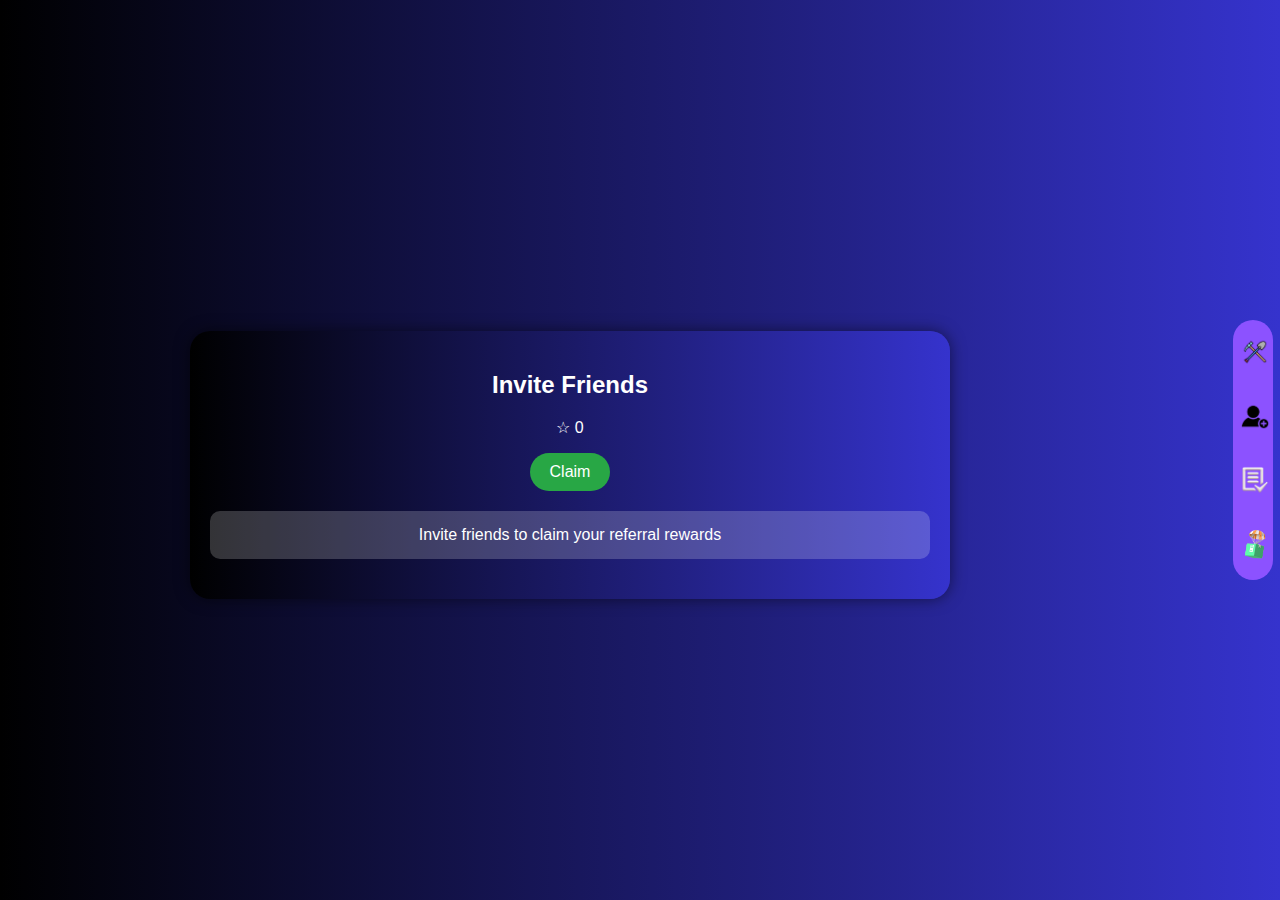
<file: friend.html>
<!DOCTYPE html>
<html lang="en">
<head>
    <meta charset="UTF-8">
    <meta name="viewport" content="width=device-width, initial-scale=1.0">
    <title>Invite Friends</title>
    <link rel="stylesheet" href="friend.css">
    <link rel="stylesheet" href="tap.css">
</head>
<body>
    <div class="main-container">
        <div class="invite-container">
            <div class="invite-header">
                <h2>Invite Friends</h2>
                <p>☆ 0</p>
                <button class="claim-button">Claim</button>
            </div>

            <!-- Transparent box with light color message -->
            <div class="transparent-box">
                <p>Invite friends to claim your referral rewards</p>
            </div>

            <!-- Removed friend list for simplicity -->
            <div class="friends-list">
                <!-- Future implementation can go here -->
            </div>
        </div>

        <!-- Menu section -->
        <div class="menu-container">
            <div class="round-box"></div>
            <div class="menu">
                <a href="index.html"><img src="tap.png" alt="Tap" class="menu-icon"></a>
                <a href="friend.html"><img src="friend.png" alt="Friend" class="menu-icon"></a>
                <a href="task.html"><img src="task.png" alt="Task" class="menu-icon"></a>
                <a href="withdraw.html"><img src="withdraw.png" alt="Withdraw" class="menu-icon"></a>
            </div>
        </div>
    </div>
</body>
</html>
</file>
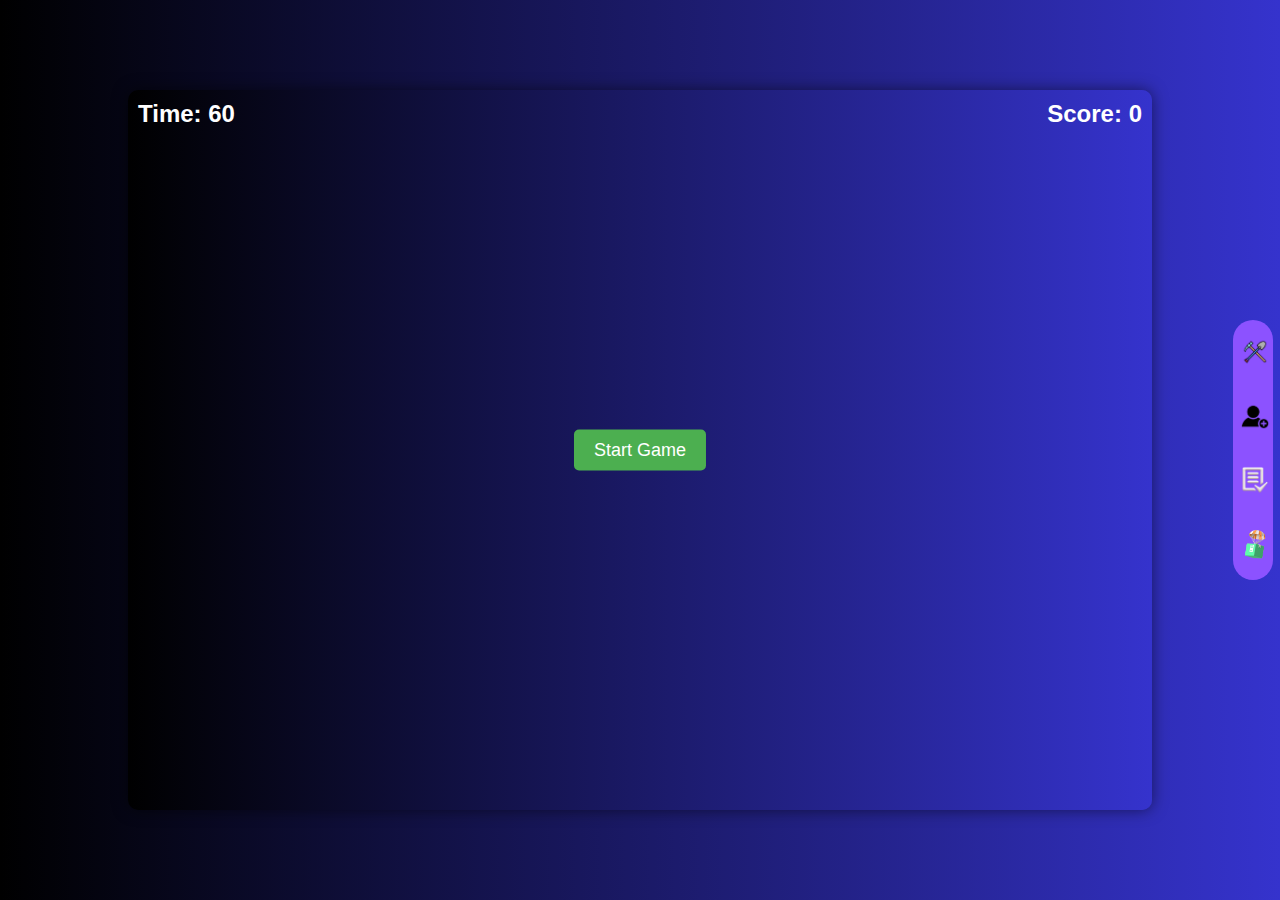
<file: game.html>
<!DOCTYPE html>
<html lang="en">
<head>
    <meta charset="UTF-8">
    <meta name="viewport" content="width=device-width, initial-scale=1.0">
    <title>Challenging Coin Claiming Game</title>
    <link rel="stylesheet" href="game.css">
</head>
<body>
    <div class="game-container">
        <button id="startButton">Start Game</button>
        <div id="timer">Time: 60</div>
        <div class="score-container">
            <p>Score: <span id="score">0</span></p>
        </div>
    </div>
    <div class="menu-container">
        <div class="round-box"></div>
        <div class="menu">
            <a href="index.html"><img src="tap.png" alt="Tap" class="menu-icon"></a>
            <a href="friend.html"><img src="friend.png" alt="Friend" class="menu-icon"></a>
            <a href="task.html"><img src="task.png" alt="Task" class="menu-icon"></a>
            <a href="withdraw.html"><img src="withdraw.png" alt="Withdraw" class="menu-icon"></a>
        </div>
    </div>
</div>

    <script src="game.js"></script>
</body>
</html>
</file>
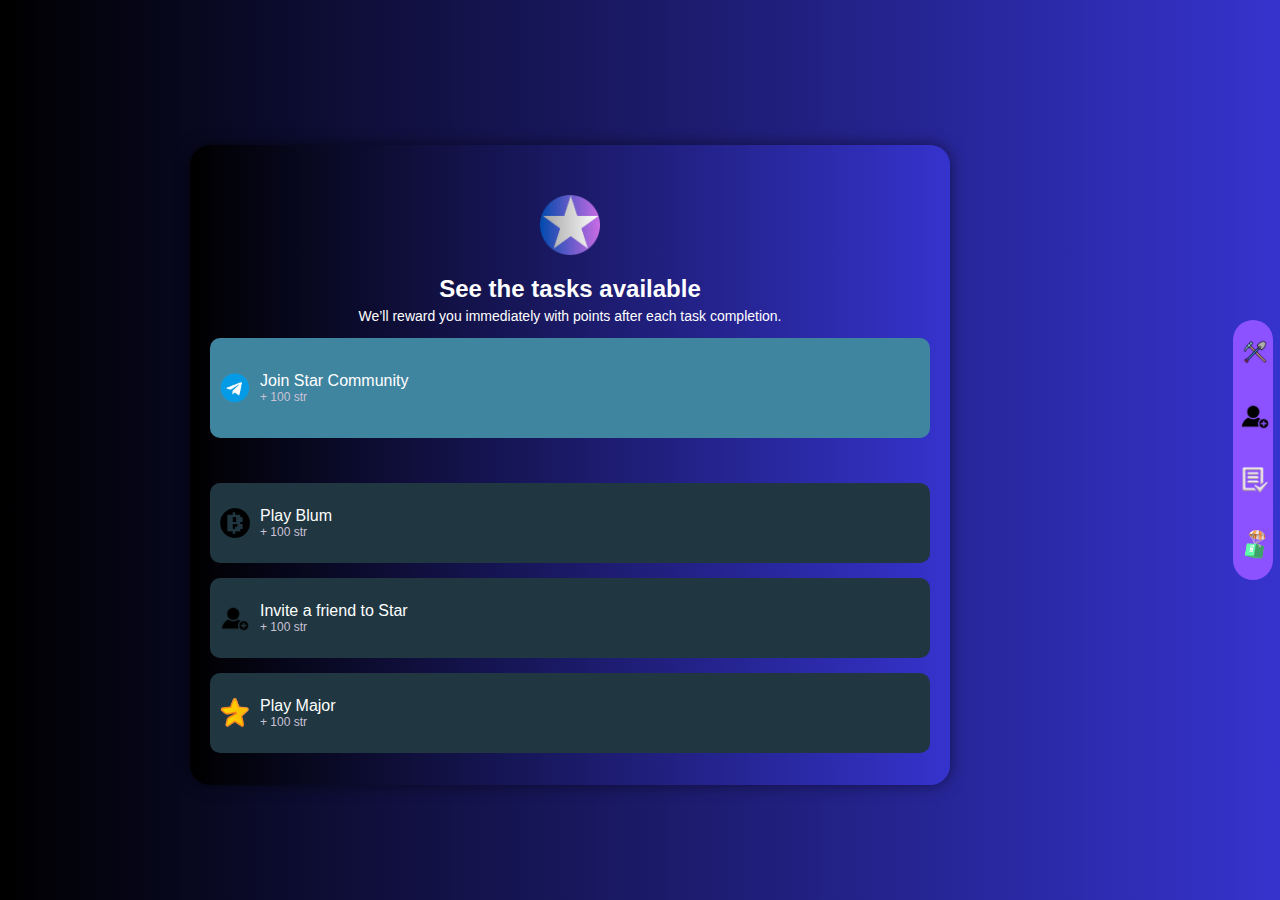
<file: task.html>
<!DOCTYPE html>
<html lang="en">
<head>
    <meta charset="UTF-8">
    <meta name="viewport" content="width=device-width, initial-scale=1.0">
    <title>Tasks</title>
    <link rel="stylesheet" href="task.css">
    <link rel="stylesheet" href="tap.css">
    <link rel="stylesheet" href="https://unpkg.com/swiper/swiper-bundle.min.css">
</head>
<body>
    <div class="main-container">
        <div class="task-container">
            <div class="task-header">
                <img src="star.png" alt="Star Logo" class="star-logo">
                <h2>See the tasks available</h2>
                <p>We’ll reward you immediately with points after each task completion.</p>
            </div>

            <div class="swiper-container">
                <div class="swiper-wrapper">
                    <div class="swiper-slide">
                        <div class="task-item" onclick="handleTaskClick('https://t.me/star_coin_master', this, 100, 'task1')">
                            <div class="task-info">
                                <img src="telegram.png" alt="Telegram Logo" class="task-icon">
                                <div class="task-description">
                                    <p>Join Star Community</p>
                                    <span>+ 100 str</span>
                                </div>
                            </div>
                            <button class="claim-button" style="display: none;" onclick="claimPoints(event, this, 'task1')">Claim</button>
                        </div>
                    </div>

                    <div class="swiper-slide">
                        <div class="task-item" onclick="handleTaskClick('https://t.me/star_coin_master1', this, 100, 'task2')">
                            <div class="task-info">
                                <img src="telegram.png" alt="Telegram Logo" class="task-icon">
                                <div class="task-description">
                                    <p>Join Star Coin News</p>
                                    <span>+ 100 str</span>
                                </div>
                            </div>
                            <button class="claim-button" style="display: none;" onclick="claimPoints(event, this, 'task2')">Claim</button>
                        </div>
                    </div>
                </div>
            </div>

            <!-- Non-slider tasks -->
            <div class="non-slider-tasks">
                <div class="non-slider-task" onclick="handleTaskClick('https://t.me/blum/app?startapp=ref_8vhUHveoeQ', this, 100, 'task3')">
                    <div class="task-info">
                        <img src="blum.png" alt="Instagram Logo" class="task-icon">
                        <div class="task-description">
                            <p>Play Blum</p>
                            <span>+ 100 str</span>
                        </div>
                    </div>
                    <button class="claim-button" style="display: none;" onclick="claimPoints(event, this, 'task3')">Claim</button>
                </div>

                <div class="non-slider-task" onclick="handleTaskClick('https://t.me/star_coin_master_bot', this, 100, 'task4')">
                    <div class="task-info">
                        <img src="friend.png" alt="Friend Logo" class="task-icon">
                        <div class="task-description">
                            <p>Invite a friend to Star</p>
                            <span>+ 100 str</span>
                        </div>
                    </div>
                    <button class="claim-button" style="display: none;" onclick="claimPoints(event, this, 'task4')">Claim</button>
                </div>

                <div class="non-slider-task" onclick="handleTaskClick('https://t.me/major/start?startapp=6850021970', this, 100, 'task5')">
                    <div class="task-info">
                        <img src="major.png" alt="App Store Logo" class="task-icon">
                        <div class="task-description">
                            <p>Play Major</p>
                            <span>+ 100 str</span>
                        </div>
                    </div>
                    <button class="claim-button" style="display: none;" onclick="claimPoints(event, this, 'task5')">Claim</button>
                </div>
            </div>
        </div>

        <div class="menu-container">
            <div class="round-box"></div>
            <div class="menu">
                <a href="index.html"><img src="tap.png" alt="Tap" class="menu-icon"></a>
                <a href="friend.html"><img src="friend.png" alt="Friend" class="menu-icon"></a>
                <a href="task.html"><img src="task.png" alt="Task" class="menu-icon"></a>
                <a href="withdraw.html"><img src="withdraw.png" alt="Withdraw" class="menu-icon"></a>
            </div>
        </div>
    </div>

    <script src="https://unpkg.com/swiper/swiper-bundle.min.js"></script>
    <script>
        var swiper = new Swiper('.swiper-container', {
            direction: 'horizontal',
            loop: true,
            slidesPerView: 1,
            spaceBetween: 30,
            autoplay: {
                delay: 3000,
                disableOnInteraction: false,
            },
            touchEventsTarget: 'container',
            grabCursor: true,
            pagination: {
                el: '.swiper-pagination',
                clickable: true,
            },
        });

        function handleTaskClick(url, taskElement, points, taskId) {
            // Check if the task has already been claimed
            const claimedTasks = JSON.parse(localStorage.getItem('claimedTasks')) || {};
            if (claimedTasks[taskId]) {
                // If the task is already claimed, don't allow another click
                return;
            }

            // Open the URL in a new tab
            window.open(url, '_blank');

            // Show the claim button
            const claimButton = taskElement.querySelector('.claim-button');
            claimButton.style.display = 'inline-block';
        }

        function claimPoints(event, button, taskId) {
            // Prevent the default action of the button
            event.stopPropagation();

            // Check if the task has already been claimed
            const claimedTasks = JSON.parse(localStorage.getItem('claimedTasks')) || {};
            if (claimedTasks[taskId]) return; // If already claimed, exit

            // Update the user's points in local storage
            let userPoints = parseInt(localStorage.getItem('userPoints')) || 0;
            userPoints += 100; // Assuming each task gives 100 points
            localStorage.setItem('userPoints', userPoints);

            // Update claimed tasks
            claimedTasks[taskId] = true;
            localStorage.setItem('claimedTasks', JSON.stringify(claimedTasks));

            // Change button to claimed state
            button.textContent = "Claimed";
            button.style.backgroundColor = "gray";
            button.style.pointerEvents = "none"; // Disable further clicks
        }

        // On page load, check for claimed tasks and update the buttons
        document.addEventListener("DOMContentLoaded", function() {
            const claimedTasks = JSON.parse(localStorage.getItem('claimedTasks')) || {};

            // Iterate over all claim buttons and set their state
            const claimButtons = document.querySelectorAll('.claim-button');
            claimButtons.forEach(button => {
                const taskId = button.parentElement.onclick.toString().match(/'([^']+)'/)[1]; // Extract taskId from onclick
                if (claimedTasks[taskId]) {
                    button.textContent = "Claimed";
                    button.style.backgroundColor = "gray";
                    button.style.pointerEvents = "none"; // Disable button
                    button.style.display = 'inline-block'; // Ensure button is visible
                }
            });
        });
    </script>
</body>
</html>
</file>
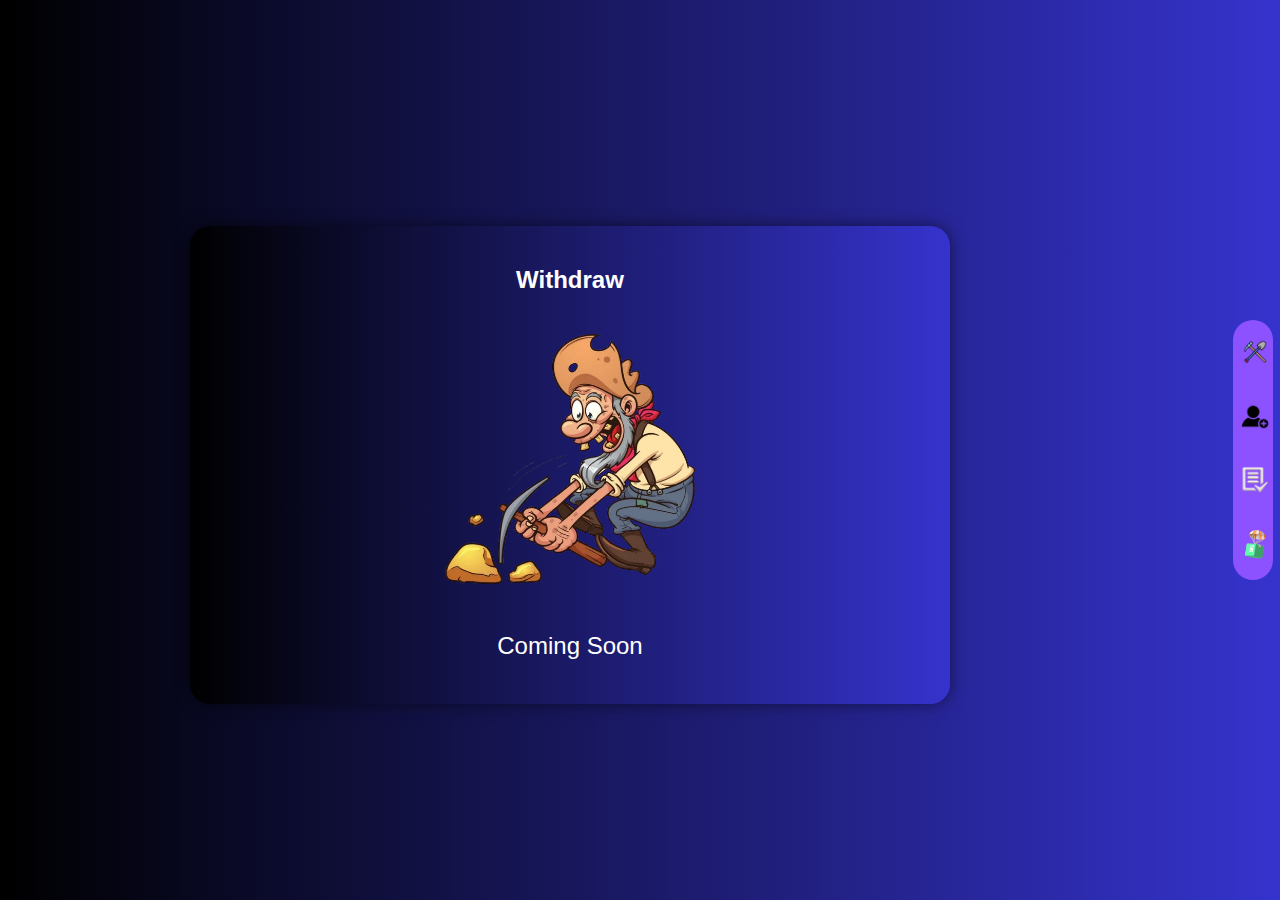
<file: withdraw.html>
<!DOCTYPE html>
<html lang="en">
<head>
    <meta charset="UTF-8">
    <meta name="viewport" content="width=device-width, initial-scale=1.0">
    <title>Withdraw</title>
    <link rel="stylesheet" href="withdraw.css">
    <link rel="stylesheet" href="tap.css">
    <!-- Include Swiper's CSS if needed -->
    <link rel="stylesheet" href="https://unpkg.com/swiper/swiper-bundle.min.css">
</head>
<body>
    <div class="main-container">
        <div class="withdraw-container">
            <div class="withdraw-header">
                <h2>Withdraw</h2>
                <!-- Include the mine.png image here -->
                <img src="mine.png" alt="Mine Icon" class="mine-icon">
                <div class="coming-soon">
                    <p>Coming Soon</p>
                </div>
            </div>
        </div>

        <!-- Menu section -->
        <div class="menu-container">
            <div class="round-box"></div>
            <div class="menu">
                <a href="index.html"><img src="tap.png" alt="Tap" class="menu-icon"></a>
                <a href="friend.html"><img src="friend.png" alt="Friend" class="menu-icon"></a>
                <a href="task.html"><img src="task.png" alt="Task" class="menu-icon"></a>
                <a href="withdraw.html"><img src="withdraw.png" alt="Withdraw" class="menu-icon"></a>
            </div>
        </div>
    </div>

    <!-- Swiper JS if using swiper -->
    <script src="https://unpkg.com/swiper/swiper-bundle.min.js"></script>
    <!-- Add any necessary JS initialization here -->
</body>
</html>
</file>
<file: friend.css>
/* General styles */
body {
    margin: 0;
    padding: 0;
    font-family: 'Arial', sans-serif;
    display: flex;
    justify-content: center;
    align-items: flex-start;
    height: 100vh;
    background-color: #3533cd; /* Use your preferred color */
    color: white;
}

.main-container {
    display: flex;
    justify-content: space-between;
    align-items: flex-start;
    width: 100%;
    max-width: 900px;
    padding: 20px;
}

.invite-container {
    width: 80%;
    background: linear-gradient(90deg, #000000, #3533cd);
    border-radius: 20px;
    margin-top: 30px;
    padding: 20px;
    box-shadow: 0 0 15px rgba(0, 0, 0, 0.5);
    text-align: center; /* Center the text */
}

.invite-header {
    margin-bottom: 20px; /* Space below the header */
}

.claim-button {
    background-color: #28a745;
    color: white;
    border: none;
    padding: 10px 20px;
    border-radius: 20px;
    cursor: pointer;
    font-size: 16px;
}

.claim-button:hover {
    background-color: #218838;
}

/* Transparent box styles */
.transparent-box {
    background: rgba(255, 255, 255, 0.2); /* Light color with transparency */
    padding: 15px;
    border-radius: 10px;
    margin: 20px 0; /* Space around the box */
}

.transparent-box p {
    margin: 0;
    color: #fff; /* Ensure text is readable */
}

/* Menu styles */
.menu-container {
    /* Add styles for the menu container here */
}

.menu-icon {
    width: 40px; /* Adjust icon size */
    height: 40px;
}
</file>
<file: tap.css>
/* General styling */
body {
    margin: 0;
    padding: 0;
    display: flex;
    justify-content: center;
    align-items: center;
    height: 100vh;
    background: linear-gradient(90deg, #000000, #3533cd);
    font-family: Arial, sans-serif;
}

.game-container {
    width: 100vw;
    max-width: 400px;
    max-height: 700px;
    background: linear-gradient(90deg, #000000, #3533cd);
    padding: 30px;
    border-radius: 20px;
    box-shadow: 0 0 10px rgba(0, 0, 0, 0.2);
    position: relative;
    display: flex;
    flex-direction: column;
    justify-content: space-between;
}

.message-box {
    background-color: #8c52ff;
    padding: 15px;
    border-radius: 10px;
    text-align: center;
    font-size: 20px;
    margin-bottom: 10px;
}

.user-info {
    color: #fff;
    font-size: 20px;
    text-align: left;
    font-style: italic;
    margin-top: 20px;
}

.logo-section {
    position: relative;
}

/* Main star logo */
.logo-container {
    display: flex;
    justify-content: center;
    margin-bottom: 50px;
    margin-top: 50px;
}

.logo-img {
    width: 250px;
    height: 250px;
}

/* Side star link styling */
.side-star {
    position: absolute;
    left: 0; /* Align to the left */
    bottom: 0; /* Place it directly below the logo */
    transform: translateY(50%); /* Adjust position */
}

.star-link-logo {
    width: 60px; /* Size of the left-side star */
    height: 60px;
}

.coin-display {
    color: #fff;
    text-align: center;
    margin-bottom: 20px;
    font-size: 20px;
}

.time-button-container {
    position: relative;
    height: 70px;
    margin-bottom: 40px;
}

.time-button {
    position: relative;
    width: 100%;
    padding: 20px;
    background-color: #8c52ff;
    border: none;
    border-radius: 10px;
    font-size: 18px;
    overflow: hidden;
    cursor: pointer;
    display: flex;
    justify-content: center;
    align-items: center;
    font-weight: bold;
    color: #ffffff;
}

.water-fill {
    position: absolute;
    bottom: 0;
    left: 50%;
    width: 100%;
    height: 0;
    background-color: #00BFFF;
    transition: height 30s linear;
    transform: translateX(-50%);
}

#time-text {
    position: relative;
    z-index: 2;
}
/* Modal Styling */
.modal {
    display: none; /* Hidden by default */
    position: fixed; /* Stay in place */
    z-index: 1; /* Sit on top */
    left: 0;
    top: 0;
    width: 100%;
    height: 100%;
    background-color: rgba(0, 0, 0, 0.7); /* Black background with opacity */
    justify-content: center;
    align-items: center;
}

.modal-content {
    background-color: white;
    padding: 20px;
    border-radius: 10px;
    text-align: center;
    width: 300px;
}

.modal-content input {
    width: 80%;
    padding: 10px;
    margin-bottom: 20px;
    border-radius: 5px;
    border: 1px solid #ccc;
}

.modal-content button {
    padding: 10px 20px;
    background-color: #8c52ff;
    border: none;
    color: white;
    cursor: pointer;
    border-radius: 5px;
}

.modal-content button:hover {
    background-color: #6c42cc;
}


.time-button.filled {
    background-color: #0056b3;
}

.time-button.filled #time-text {
    color: #ffcc00;
}

.menu-container {
    position: absolute;
    top: 50%;
    right: 0;
    transform: translateY(-50%);
    display: flex;
    align-items: center;
}

.round-box {
    width: 40px;
    height: 260px;
    background-color: #8c52ff;
    border-radius: 50px;
    margin-right: 7px;
}

.menu {
    position: absolute;
    display: flex;
    flex-direction: column;
    justify-content: center;
    right: 10px;
    top: 50%;
    transform: translateY(-50%);
}

.menu-icon {
    width: 30px;
    height: 30px;
    margin: 15px 0;
}
</file>
<file: game.css>
* {
    margin: 0;
    padding: 0;
    box-sizing: border-box;
}

body {
    font-family: Arial, sans-serif;
    background: linear-gradient(90deg, #000000, #3533cd);
    display: flex;
    justify-content: center;
    align-items: center;
    height: 100vh;
}

.game-container {
    position: relative;
    width: 80vw;
    height: 80vh;
    background: linear-gradient(90deg, #000000, #3533cd);
    box-shadow: 0 0 15px rgba(0, 0, 0, 0.5);
    border-radius: 10px;
    overflow: hidden;
}

#startButton {
    position: absolute;
    top: 50%;
    left: 50%;
    transform: translate(-50%, -50%);
    padding: 10px 20px;
    background-color: #4caf50;
    color: white;
    border: none;
    border-radius: 5px;
    font-size: 18px;
    cursor: pointer;
}

#timer {
    position: absolute;
    top: 10px;
    left: 10px;
    font-size: 24px;
    color: white;
    font-weight: bold;
}

.coin {
    position: absolute;
    background-image: url('star.png'); /* Replace yellow dot with star */
    background-size: cover;
    cursor: pointer;
}

.small-coin {
    width: 30px;
    height: 30px;
}

.big-coin {
    width: 50px;
    height: 50px;
}

.score-container {
    position: absolute;
    top: 10px;
    right: 10px;
    font-size: 24px;
    color: white;
    font-weight: bold;
}
.menu-container {
    position: absolute;
    top: 50%;
    right: 0;
    transform: translateY(-50%);
    display: flex;
    align-items: center;
}

.round-box {
    width: 40px;
    height: 260px;
    background-color: #8c52ff;
    border-radius: 50px;
    margin-right: 7px;
}

.menu {
    position: absolute;
    display: flex;
    flex-direction: column;
    justify-content: center;
    right: 10px;
    top: 50%;
    transform: translateY(-50%);
}

.menu-icon {
    width: 30px;
    height: 30px;
    margin: 15px 0;
}
</file>
<file: task.css>
/* General styles */
body {
    margin: 0;
    padding: 0;
    font-family: 'Arial', sans-serif;
    display: flex;
    justify-content: center;
    align-items: center;
    height: 100vh;
    background: linear-gradient(90deg, #000000, #3533cd);
    color: white;
}

.main-container {
    display: flex;
    justify-content: space-between;
    align-items: flex-start;
    width: 100%;
    max-width: 900px;
    padding: 20px;
}

.task-container {
    height: 600px; /* Adjust height as needed */
    width: 80%;
    background: linear-gradient(90deg, #000000, #3533cd);
    border-radius: 20px;
    margin-top: 30px;
    padding: 20px;
    box-shadow: 0 0 15px rgba(0, 0, 0, 0.5);
    overflow: hidden; /* Hide overflowing content */
}

.task-header {
    text-align: center;
}

.star-logo {
    width: 60px;
    height: 60px;
    display: block;
    padding-top: 30px;
    margin: 0 auto 10px auto;
}

h2 {
    font-size: 24px;
    margin-bottom: 5px;
}

p {
    font-size: 14px;
    color: #ffffff;
    margin-top: 0;
}

.swiper-container {
    width: 100%; /* Full width */
    overflow: hidden; /* Prevent tasks from being displayed outside the container */
}

.swiper-wrapper {
    display: flex;
}

.task-item {
    display: flex;
    justify-content: space-between;
    align-items: center;
    background-color:rgb(64, 133, 160);
    padding: 10px;
    border-radius: 10px;
    margin-bottom: 15px;
    height: 80px; /* Set fixed height for slider tasks */
}

.non-slider-task {
    display: flex;
    justify-content: space-between;
    align-items: center;
    background-color: rgb(32, 55, 65);
    padding: 10px;
    border-radius: 10px;
    margin-bottom: 15px;
    height: 60px; /* Slightly decreased height for non-slider tasks */
}

.task-info {
    display: flex;
    align-items: center;
}

.task-icon {
    width: 30px;
    height: 30px;
    margin-right: 10px;
}

.task-description {
    display: flex;
    flex-direction: column;
}

.task-description p {
    margin: 0;
    font-size: 16px;
}

.task-description span {
    font-size: 12px;
    color: #ccc2d6;
}

.claim-button {
    background-color: #28a745;
    color: white;
    border: none;
    padding: 8px 12px;
    border-radius: 20px;
    cursor: pointer;
    font-size: 14px;
}

.claim-button:hover {
    background-color: #218838;
}

/* Menu styles remain unchanged */
.non-slider-tasks {
    margin-top: 30px; /* Adjust the distance as needed */
}
</file>
<file: withdraw.css>
/* General styles */
body {
    margin: 0;
    padding: 0;
    font-family: 'Arial', sans-serif;
    display: flex;
    justify-content: center;
    align-items: flex-start;
    height: 100vh;
    background-color: #3533cd; /* Use your preferred color */
    color: white;
}

.main-container {
    display: flex;
    justify-content: space-between;
    align-items: flex-start;
    width: 100%;
    max-width: 900px;
    padding: 20px;
}

.withdraw-container {
    width: 80%;
    background: linear-gradient(90deg, #000000, #3533cd);
    border-radius: 20px;
    margin-top: 30px;
    padding: 20px;
    box-shadow: 0 0 15px rgba(0, 0, 0, 0.5);
}

.withdraw-header {
    text-align: center;
}

.mine-icon {
    width: 250px; /* Adjust the size as needed */
    height: 250px; /* Adjust the size as needed */
    margin: 20px 0; /* Add spacing above and below the image */
}

.coming-soon {
    font-size: 24px;
    margin-top: 20px; /* Adjust margin for spacing */
}

/* Menu styles */
.menu-container {
    /* Add styles for the menu container here */
}

.menu-icon {
    width: 40px; /* Adjust icon size */
    height: 40px;
}
</file>
